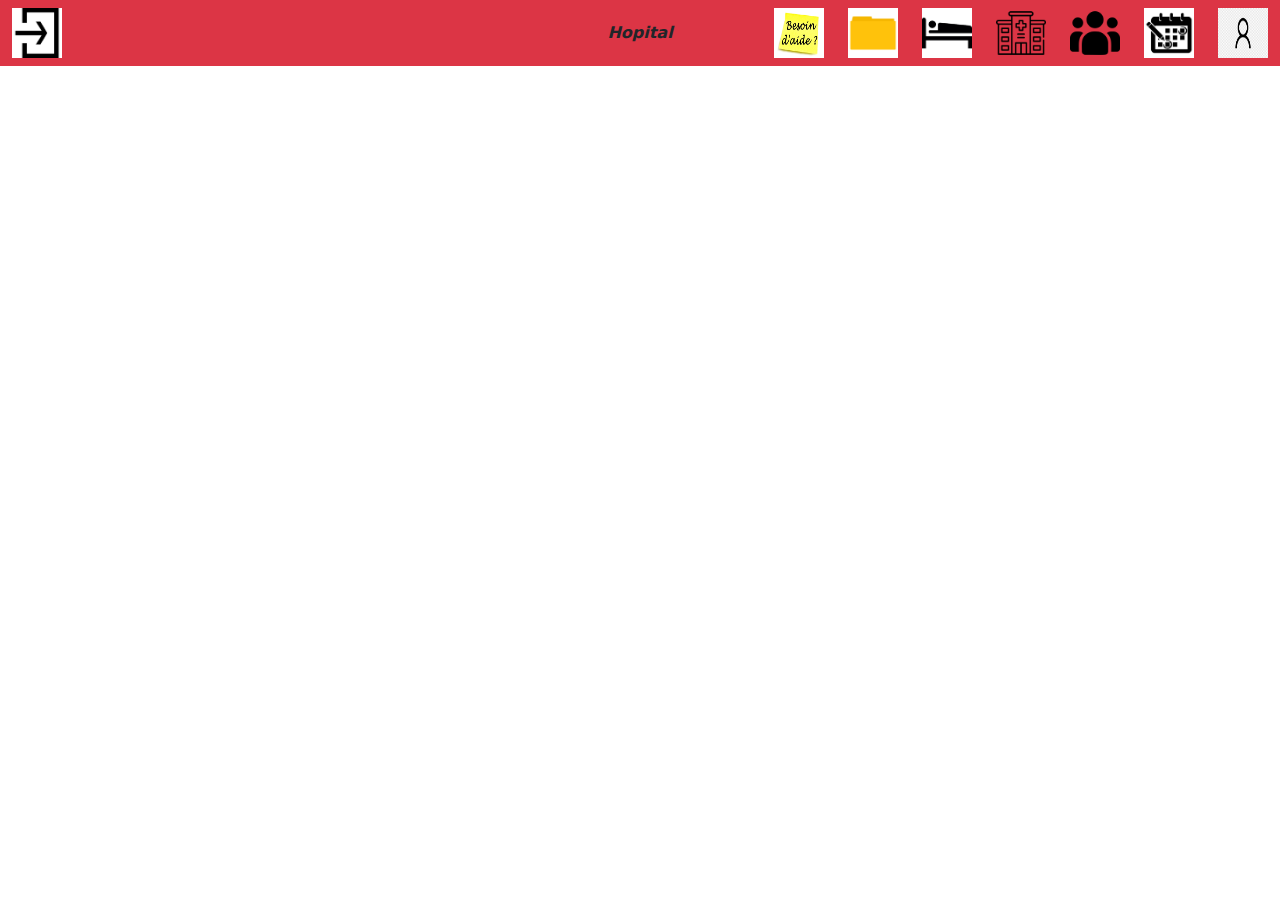
<file: 03-Site/hopital.html>
<!DOCTYPE html>
<html lang="en">
<head>
    <meta charset="UTF-8">
    <meta http-equiv="X-UA-Compatible" content="IE=edge">
    <meta name="viewport" content="width=device-width, initial-scale=1.0">
    <title>hopital accueil </title>
    <link rel="stylesheet" href="https://cdn.jsdelivr.net/npm/bootstrap@5.2.1/dist/css/bootstrap.min.css">
    <link href="https://cdn.jsdelivr.net/npm/bootstrap@5.2.1/dist/css/bootstrap.min.css" rel="stylesheet" integrity="sha384-iYQeCzEYFbKjA/T2uDLTpkwGzCiq6soy8tYaI1GyVh/UjpbCx/TYkiZhlZB6+fzT" crossorigin="anonymous">
    <link href="bootstrap.min.css" rel="stylesheet">
</head>
<body>
    
    <nav class="navbar navbar-expand-lg bg-danger">
        <div class="container">
              <img src="images/connexion.png" alt="Logo" width="50" height="50">
          

          </div>
        <Div Align=Center> <B><I>Hopital</I></B></Div>
        </div>
        <div class="container">   
            <br>
            <br>
            <div class="ensemble_logo">
                <div class="row justify-content-center">
    
                    <div class="col-sm">
    
                        <a href="aide.php"><img src="images/aide1.jpg" alt="Logo" width="50" height="50"/></a>
    
                    </div>

                    <div class="col-sm">
    
                        <a href="dossier-medical.php"><img src="images/dossier.png" alt="Logo" width="50" height="50" /></a>
    
                    </div>
                    <div class="col-sm">
    
                        <a href="Chambre.php"><img src="images/chambre.png" alt="Logo" width="50" height="50" /></a>
    
                    </div>
                    <div class="col-sm">
    
                        <img src="images/service.png" alt="Logo" width="50" height="50"/>
    
                    </div>
                
                    <div class="col-sm">
                        <a href="client.php"><img src="images/client.png" alt="Logo" width="50" height="50" /></a>
                    </div>
                    </br>
                    <div class="col-sm">
                        <a href="js/fullcalendar.html"><img src="images/rdv.jpg" alt="Logo" width="50" height="50" /></a>
                    </div>
                    <div class="col-sm">
    
                        <a href="Login/login.php"><img src="Login/Login.png" alt="Logo" width="50" height="50"/></a>
    
                    </div>
    </nav>
    <script src="https://cdn.jsdelivr.net/npm/@popperjs/core@2.11.6/dist/umd/popper.min.js" integrity="sha384-oBqDVmMz9ATKxIep9tiCxS/Z9fNfEXiDAYTujMAeBAsjFuCZSmKbSSUnQlmh/jp3" crossorigin="anonymous"></script>
    <script src="https://cdn.jsdelivr.net/npm/bootstrap@5.2.1/dist/js/bootstrap.min.js" integrity="sha384-7VPbUDkoPSGFnVtYi0QogXtr74QeVeeIs99Qfg5YCF+TidwNdjvaKZX19NZ/e6oz" crossorigin="anonymous"></script>

    


    <script src="https://cdn.jsdelivr.net/npm/bootstrap@5.2.1/dist/js/bootstrap.bundle.min.js" integrity="sha384-u1OknCvxWvY5kfmNBILK2hRnQC3Pr17a+RTT6rIHI7NnikvbZlHgTPOOmMi466C8" crossorigin="anonymous"></script>
</body>
</html>
</file>
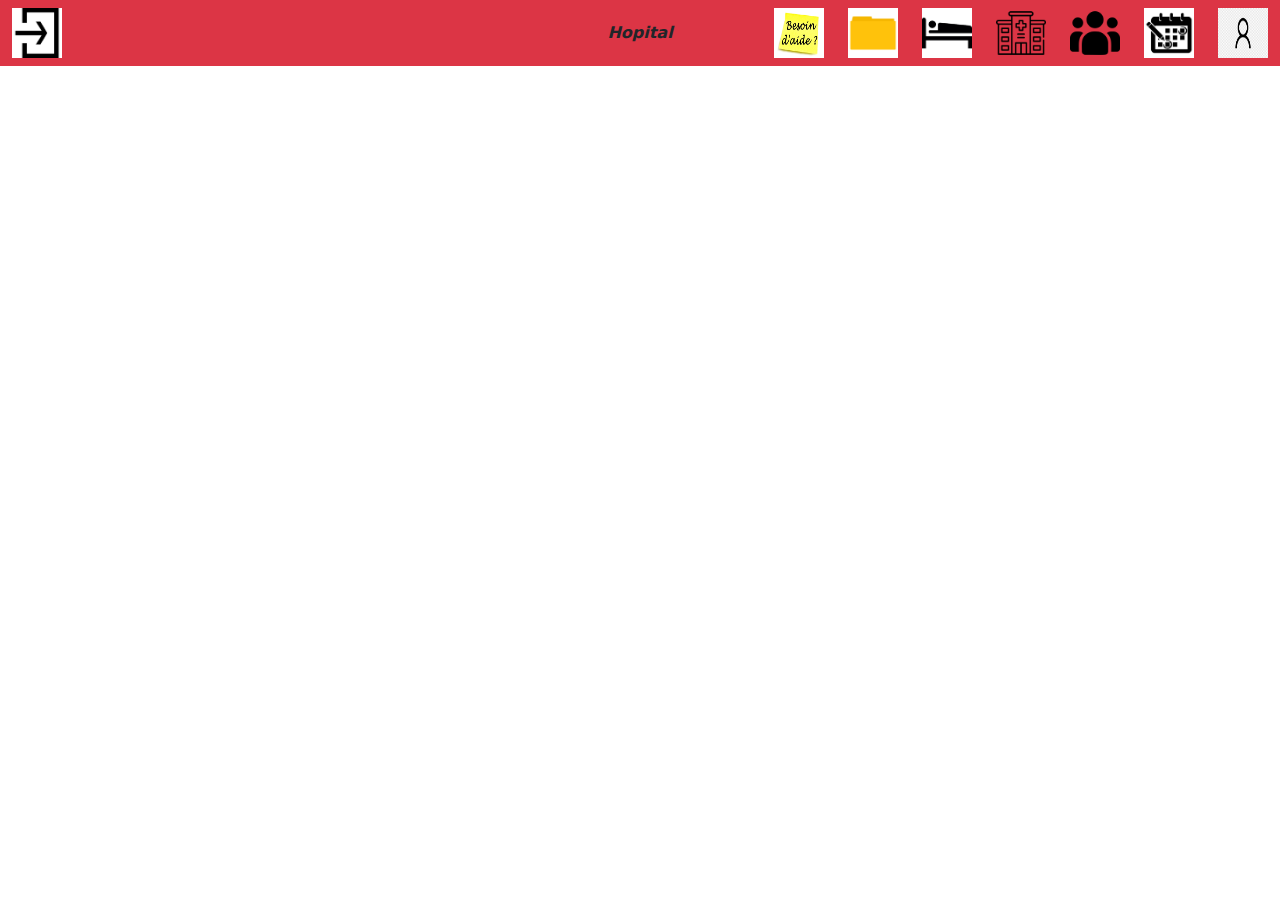
<file: 04-Site/hopital.html>
<!DOCTYPE html>
<html lang="en">
<head>
    <meta charset="UTF-8">
    <meta http-equiv="X-UA-Compatible" content="IE=edge">
    <meta name="viewport" content="width=device-width, initial-scale=1.0">
    <title>hopital accueil </title>
    <link rel="stylesheet" href="https://cdn.jsdelivr.net/npm/bootstrap@5.2.1/dist/css/bootstrap.min.css">
    <link href="https://cdn.jsdelivr.net/npm/bootstrap@5.2.1/dist/css/bootstrap.min.css" rel="stylesheet" integrity="sha384-iYQeCzEYFbKjA/T2uDLTpkwGzCiq6soy8tYaI1GyVh/UjpbCx/TYkiZhlZB6+fzT" crossorigin="anonymous">
    <link href="bootstrap.min.css" rel="stylesheet">
</head>
<body>
    
    <nav class="navbar navbar-expand-lg bg-danger">
        <div class="container">
              <img src="images/connexion.png" alt="Logo" width="50" height="50">
          

          </div>
        <Div Align=Center> <B><I>Hopital</I></B></Div>
        </div>
        <div class="container">   
            <br>
            <br>
            <div class="ensemble_logo">
                <div class="row justify-content-center">
    
                    <div class="col-sm">
    
                        <a href="aide.php"><img src="images/aide1.jpg" alt="Logo" width="50" height="50"/></a>
    
                    </div>

                    <div class="col-sm">
    
                        <a href="dossier-medical.php"><img src="images/dossier.png" alt="Logo" width="50" height="50" /></a>
    
                    </div>
                    <div class="col-sm">
    
                        <img src="images/chambre.png" alt="Logo" width="50" height="50">
    
                    </div>
                    <div class="col-sm">
    
                        <img src="images/service.png" alt="Logo" width="50" height="50"/>
    
                    </div>
                
                    <div class="col-sm">
                        <a href="client.php"><img src="images/client.png" alt="Logo" width="50" height="50" /></a>
                    </div>
                    </br>
                    <div class="col-sm">
                        <a href="js/fullcalendar.html"><img src="images/rdv.jpg" alt="Logo" width="50" height="50" /></a>
                    </div>
                    <div class="col-sm">
    
                        <a href="Login/login.php"><img src="Login/Login.png" alt="Logo" width="50" height="50"/></a>
    
                    </div>
    </nav>
    <script src="https://cdn.jsdelivr.net/npm/@popperjs/core@2.11.6/dist/umd/popper.min.js" integrity="sha384-oBqDVmMz9ATKxIep9tiCxS/Z9fNfEXiDAYTujMAeBAsjFuCZSmKbSSUnQlmh/jp3" crossorigin="anonymous"></script>
    <script src="https://cdn.jsdelivr.net/npm/bootstrap@5.2.1/dist/js/bootstrap.min.js" integrity="sha384-7VPbUDkoPSGFnVtYi0QogXtr74QeVeeIs99Qfg5YCF+TidwNdjvaKZX19NZ/e6oz" crossorigin="anonymous"></script>

    


    <script src="https://cdn.jsdelivr.net/npm/bootstrap@5.2.1/dist/js/bootstrap.bundle.min.js" integrity="sha384-u1OknCvxWvY5kfmNBILK2hRnQC3Pr17a+RTT6rIHI7NnikvbZlHgTPOOmMi466C8" crossorigin="anonymous"></script>
</body>
</html>
</file>
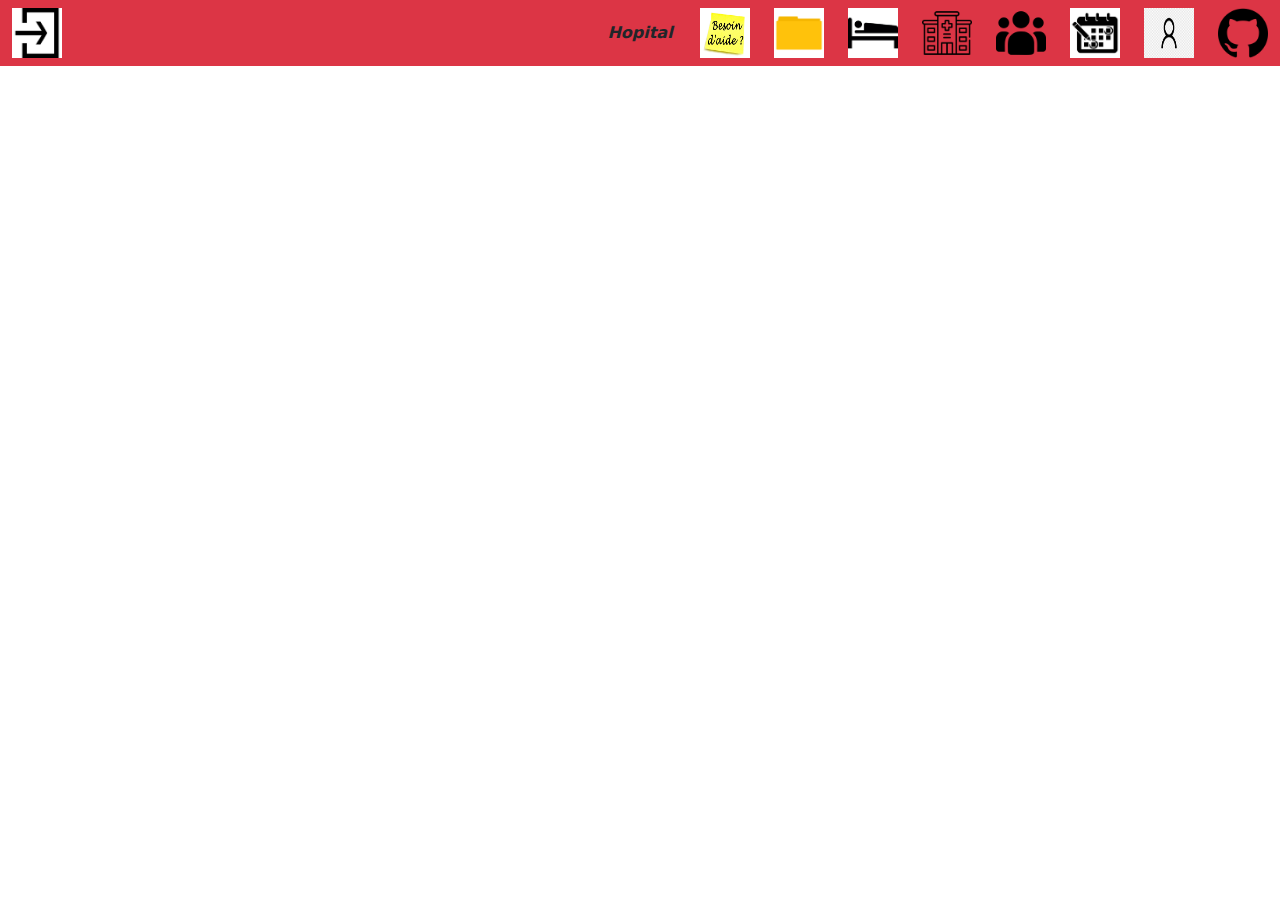
<file: 02-Client_leger/03-Site/hopital.html>
<!DOCTYPE html>
<html lang="en">
<head>
    <meta charset="UTF-8">
    <meta http-equiv="X-UA-Compatible" content="IE=edge">
    <meta name="viewport" content="width=device-width, initial-scale=1.0">
    <title>hopital accueil </title>
    <link rel="stylesheet" href="https://cdn.jsdelivr.net/npm/bootstrap@5.2.1/dist/css/bootstrap.min.css">
    <link href="https://cdn.jsdelivr.net/npm/bootstrap@5.2.1/dist/css/bootstrap.min.css" rel="stylesheet" integrity="sha384-iYQeCzEYFbKjA/T2uDLTpkwGzCiq6soy8tYaI1GyVh/UjpbCx/TYkiZhlZB6+fzT" crossorigin="anonymous">
    <link href="bootstrap.min.css" rel="stylesheet">
</head>
<body>
    
    <nav class="navbar navbar-expand-lg bg-danger">
        <div class="container">
              <img src="images/connexion.png" alt="Logo" width="50" height="50">
          

          </div>
        <Div Align=Center> <B><I>Hopital</I></B></Div>
        </div>
        <div class="container">   
            <br>
            <br>
            <div class="ensemble_logo">
                <div class="row justify-content-center">
    
                    <div class="col-sm">
    
                        <a href="aide.php"><img src="images/aide1.jpg" alt="Logo" width="50" height="50"/></a>
    
                    </div>

                    <div class="col-sm">
    
                        <a href="dossier-medical.php"><img src="images/dossier.png" alt="Logo" width="50" height="50" /></a>
    
                    </div>
                    <div class="col-sm">
    
                        <a href="Chambre.php"><img src="images/chambre.png" alt="Logo" width="50" height="50" /></a>
    
                    </div>
                    <div class="col-sm">
    
                        <img src="images/service.png" alt="Logo" width="50" height="50"/>
    
                    </div>
                
                    <div class="col-sm">
                        <a href="client.php"><img src="images/client.png" alt="Logo" width="50" height="50" /></a>
                    </div>
                    </br>
                    <div class="col-sm">
                        <a href="js/fullcalendar.html"><img src="images/rdv.jpg" alt="Logo" width="50" height="50" /></a>
                    </div>
                    <div class="col-sm">
    
                        <a href="Login/login.php"><img src="Login/Login.png" alt="Logo" width="50" height="50"/></a>
    
                    </div>
                    <div class="col-sm">
    
                        <a href="github.php"><img src="images/25231.png" alt="Logo" width="50" height="50"/></a>
    
                    </div>
    </nav>
    <script src="https://cdn.jsdelivr.net/npm/@popperjs/core@2.11.6/dist/umd/popper.min.js" integrity="sha384-oBqDVmMz9ATKxIep9tiCxS/Z9fNfEXiDAYTujMAeBAsjFuCZSmKbSSUnQlmh/jp3" crossorigin="anonymous"></script>
    <script src="https://cdn.jsdelivr.net/npm/bootstrap@5.2.1/dist/js/bootstrap.min.js" integrity="sha384-7VPbUDkoPSGFnVtYi0QogXtr74QeVeeIs99Qfg5YCF+TidwNdjvaKZX19NZ/e6oz" crossorigin="anonymous"></script>

    


    <script src="https://cdn.jsdelivr.net/npm/bootstrap@5.2.1/dist/js/bootstrap.bundle.min.js" integrity="sha384-u1OknCvxWvY5kfmNBILK2hRnQC3Pr17a+RTT6rIHI7NnikvbZlHgTPOOmMi466C8" crossorigin="anonymous"></script>
</body>
</html>
</file>
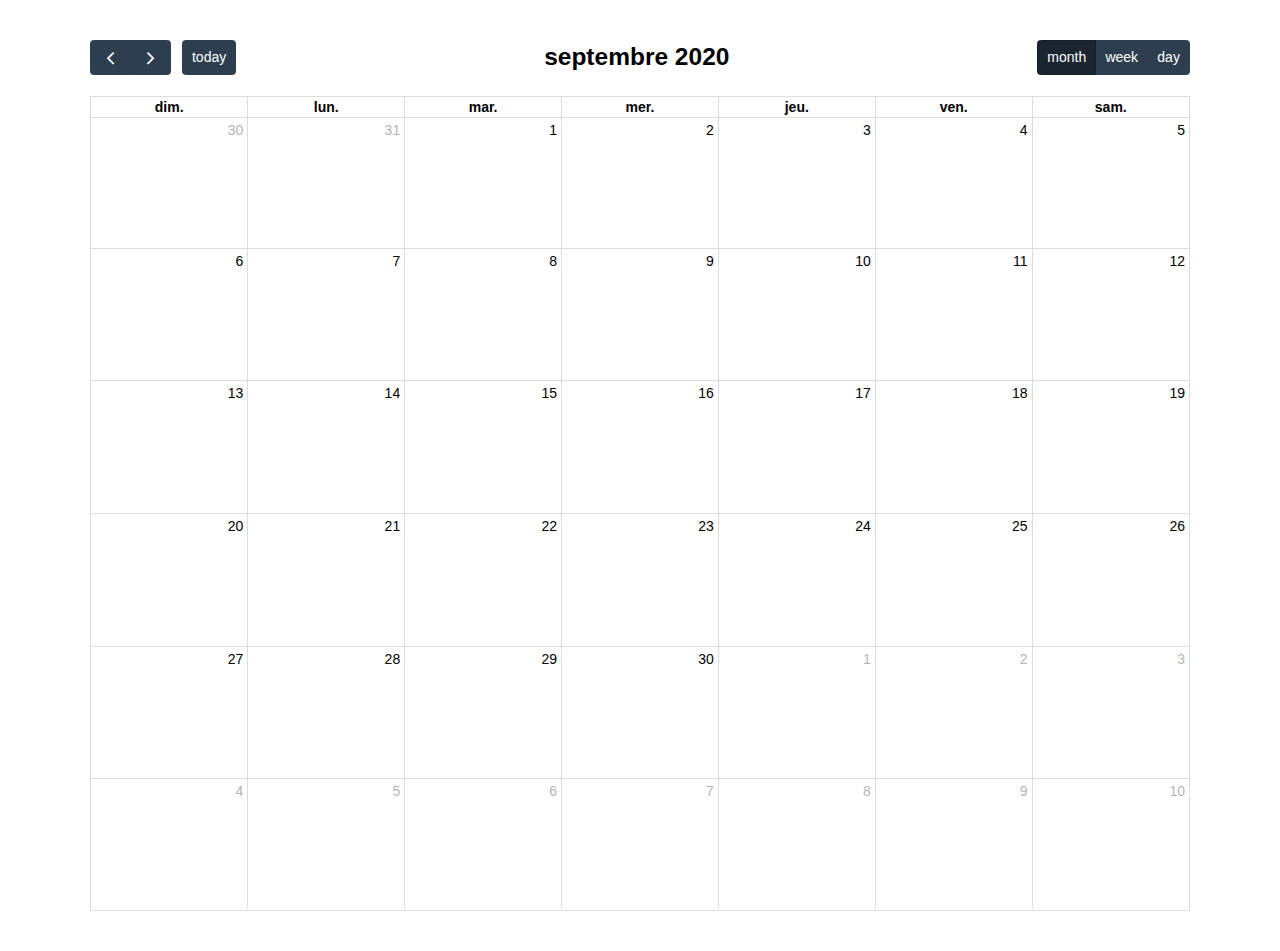
<file: 03-Site/js/fullcalendar.html>
<!DOCTYPE html>
<html>
<head>
<meta charset='utf-8' />
<link href='main.css' rel='stylesheet' />
<script src='main.js'></script>
<script>

  document.addEventListener('DOMContentLoaded', function() {
    var calendarEl = document.getElementById('calendar');

    var calendar = new FullCalendar.Calendar(calendarEl, {
      headerToolbar: {
        left: 'prev,next today',
        center: 'title',
        right: 'dayGridMonth,timeGridWeek,timeGridDay'
      },
      initialDate: '2020-09-12',
      navLinks: true, // can click day/week names to navigate views
      selectable: true,
      selectMirror: true,
      select: function(arg) {
        var title = prompt('Rendez Vous:');
        if (title) {
          calendar.addEvent({
            title: title,
            start: arg.start,
            end: arg.end,
            allDay: arg.allDay
          })
        }
        calendar.unselect()
      },
      eventClick: function(arg) {
        if (confirm('Etes vous sur de vouloir supprimer ce rendez vous ?')) {
          arg.event.remove()
        }
      },
      editable: true,
      dayMaxEvents: true, // allow "more" link when too many events
      events: [
      ]
    });

    calendar.render();
    calendar.setOption('locale', 'fr');
  });

</script>
<style>

  body {
    margin: 40px 10px;
    padding: 0;
    font-family: Arial, Helvetica Neue, Helvetica, sans-serif;
    font-size: 14px;
  }

  #calendar {
    max-width: 1100px;
    margin: 0 auto;
  }

</style>
</head>
<body>

  <div id='calendar'></div>

</body>
</html>
</file>
<file: 03-Site/js/main.css>
/* classes attached to <body> */
/* TODO: make fc-event selector work when calender in shadow DOM */
.fc-not-allowed,
.fc-not-allowed .fc-event { /* override events' custom cursors */
  cursor: not-allowed;
}

/* TODO: not attached to body. attached to specific els. move */
.fc-unselectable {
  -webkit-user-select: none;
     -moz-user-select: none;
      -ms-user-select: none;
          user-select: none;
  -webkit-touch-callout: none;
  -webkit-tap-highlight-color: rgba(0, 0, 0, 0);
}
.fc {
  /* layout of immediate children */
  display: flex;
  flex-direction: column;

  font-size: 1em
}
.fc,
  .fc *,
  .fc *:before,
  .fc *:after {
    box-sizing: border-box;
  }
.fc table {
    border-collapse: collapse;
    border-spacing: 0;
    font-size: 1em; /* normalize cross-browser */
  }
.fc th {
    text-align: center;
  }
.fc th,
  .fc td {
    vertical-align: top;
    padding: 0;
  }
.fc a[data-navlink] {
    cursor: pointer;
  }
.fc a[data-navlink]:hover {
    text-decoration: underline;
  }
.fc-direction-ltr {
  direction: ltr;
  text-align: left;
}
.fc-direction-rtl {
  direction: rtl;
  text-align: right;
}
.fc-theme-standard td,
  .fc-theme-standard th {
    border: 1px solid #ddd;
    border: 1px solid var(--fc-border-color, #ddd);
  }
/* for FF, which doesn't expand a 100% div within a table cell. use absolute positioning */
/* inner-wrappers are responsible for being absolute */
/* TODO: best place for this? */
.fc-liquid-hack td,
  .fc-liquid-hack th {
    position: relative;
  }

@font-face {
  font-family: 'fcicons';
  src: url("[data-uri]") format('truetype');
  font-weight: normal;
  font-style: normal;
}

.fc-icon {
  /* added for fc */
  display: inline-block;
  width: 1em;
  height: 1em;
  text-align: center;
  -webkit-user-select: none;
     -moz-user-select: none;
      -ms-user-select: none;
          user-select: none;

  /* use !important to prevent issues with browser extensions that change fonts */
  font-family: 'fcicons' !important;
  speak: none;
  font-style: normal;
  font-weight: normal;
  font-variant: normal;
  text-transform: none;
  line-height: 1;

  /* Better Font Rendering =========== */
  -webkit-font-smoothing: antialiased;
  -moz-osx-font-smoothing: grayscale;
}

.fc-icon-chevron-left:before {
  content: "\e900";
}

.fc-icon-chevron-right:before {
  content: "\e901";
}

.fc-icon-chevrons-left:before {
  content: "\e902";
}

.fc-icon-chevrons-right:before {
  content: "\e903";
}

.fc-icon-minus-square:before {
  content: "\e904";
}

.fc-icon-plus-square:before {
  content: "\e905";
}

.fc-icon-x:before {
  content: "\e906";
}
/*
Lots taken from Flatly (MIT): https://bootswatch.com/4/flatly/bootstrap.css

These styles only apply when the standard-theme is activated.
When it's NOT activated, the fc-button classes won't even be in the DOM.
*/
.fc {

  /* reset */

}
.fc .fc-button {
    border-radius: 0;
    overflow: visible;
    text-transform: none;
    margin: 0;
    font-family: inherit;
    font-size: inherit;
    line-height: inherit;
  }
.fc .fc-button:focus {
    outline: 1px dotted;
    outline: 5px auto -webkit-focus-ring-color;
  }
.fc .fc-button {
    -webkit-appearance: button;
  }
.fc .fc-button:not(:disabled) {
    cursor: pointer;
  }
.fc .fc-button::-moz-focus-inner {
    padding: 0;
    border-style: none;
  }
.fc {

  /* theme */

}
.fc .fc-button {
    display: inline-block;
    font-weight: 400;
    text-align: center;
    vertical-align: middle;
    -webkit-user-select: none;
       -moz-user-select: none;
        -ms-user-select: none;
            user-select: none;
    background-color: transparent;
    border: 1px solid transparent;
    padding: 0.4em 0.65em;
    font-size: 1em;
    line-height: 1.5;
    border-radius: 0.25em;
  }
.fc .fc-button:hover {
    text-decoration: none;
  }
.fc .fc-button:focus {
    outline: 0;
    box-shadow: 0 0 0 0.2rem rgba(44, 62, 80, 0.25);
  }
.fc .fc-button:disabled {
    opacity: 0.65;
  }
.fc {

  /* "primary" coloring */

}
.fc .fc-button-primary {
    color: #fff;
    color: var(--fc-button-text-color, #fff);
    background-color: #2C3E50;
    background-color: var(--fc-button-bg-color, #2C3E50);
    border-color: #2C3E50;
    border-color: var(--fc-button-border-color, #2C3E50);
  }
.fc .fc-button-primary:hover {
    color: #fff;
    color: var(--fc-button-text-color, #fff);
    background-color: #1e2b37;
    background-color: var(--fc-button-hover-bg-color, #1e2b37);
    border-color: #1a252f;
    border-color: var(--fc-button-hover-border-color, #1a252f);
  }
.fc .fc-button-primary:disabled { /* not DRY */
    color: #fff;
    color: var(--fc-button-text-color, #fff);
    background-color: #2C3E50;
    background-color: var(--fc-button-bg-color, #2C3E50);
    border-color: #2C3E50;
    border-color: var(--fc-button-border-color, #2C3E50); /* overrides :hover */
  }
.fc .fc-button-primary:focus {
    box-shadow: 0 0 0 0.2rem rgba(76, 91, 106, 0.5);
  }
.fc .fc-button-primary:not(:disabled):active,
  .fc .fc-button-primary:not(:disabled).fc-button-active {
    color: #fff;
    color: var(--fc-button-text-color, #fff);
    background-color: #1a252f;
    background-color: var(--fc-button-active-bg-color, #1a252f);
    border-color: #151e27;
    border-color: var(--fc-button-active-border-color, #151e27);
  }
.fc .fc-button-primary:not(:disabled):active:focus,
  .fc .fc-button-primary:not(:disabled).fc-button-active:focus {
    box-shadow: 0 0 0 0.2rem rgba(76, 91, 106, 0.5);
  }
.fc {

  /* icons within buttons */

}
.fc .fc-button .fc-icon {
    vertical-align: middle;
    font-size: 1.5em; /* bump up the size (but don't make it bigger than line-height of button, which is 1.5em also) */
  }
.fc .fc-button-group {
    position: relative;
    display: inline-flex;
    vertical-align: middle;
  }
.fc .fc-button-group > .fc-button {
    position: relative;
    flex: 1 1 auto;
  }
.fc .fc-button-group > .fc-button:hover {
    z-index: 1;
  }
.fc .fc-button-group > .fc-button:focus,
  .fc .fc-button-group > .fc-button:active,
  .fc .fc-button-group > .fc-button.fc-button-active {
    z-index: 1;
  }
.fc-direction-ltr .fc-button-group > .fc-button:not(:first-child) {
    margin-left: -1px;
    border-top-left-radius: 0;
    border-bottom-left-radius: 0;
  }
.fc-direction-ltr .fc-button-group > .fc-button:not(:last-child) {
    border-top-right-radius: 0;
    border-bottom-right-radius: 0;
  }
.fc-direction-rtl .fc-button-group > .fc-button:not(:first-child) {
    margin-right: -1px;
    border-top-right-radius: 0;
    border-bottom-right-radius: 0;
  }
.fc-direction-rtl .fc-button-group > .fc-button:not(:last-child) {
    border-top-left-radius: 0;
    border-bottom-left-radius: 0;
  }
.fc .fc-toolbar {
    display: flex;
    justify-content: space-between;
    align-items: center;
  }
.fc .fc-toolbar.fc-header-toolbar {
    margin-bottom: 1.5em;
  }
.fc .fc-toolbar.fc-footer-toolbar {
    margin-top: 1.5em;
  }
.fc .fc-toolbar-title {
    font-size: 1.75em;
    margin: 0;
  }
.fc-direction-ltr .fc-toolbar > * > :not(:first-child) {
    margin-left: .75em; /* space between */
  }
.fc-direction-rtl .fc-toolbar > * > :not(:first-child) {
    margin-right: .75em; /* space between */
  }
.fc-direction-rtl .fc-toolbar-ltr { /* when the toolbar-chunk positioning system is explicitly left-to-right */
    flex-direction: row-reverse;
  }
.fc .fc-scroller {
    -webkit-overflow-scrolling: touch;
    position: relative; /* for abs-positioned elements within */
  }
.fc .fc-scroller-liquid {
    height: 100%;
  }
.fc .fc-scroller-liquid-absolute {
    position: absolute;
    top: 0;
    right: 0;
    left: 0;
    bottom: 0;
  }
.fc .fc-scroller-harness {
    position: relative;
    overflow: hidden;
    direction: ltr;
      /* hack for chrome computing the scroller's right/left wrong for rtl. undone below... */
      /* TODO: demonstrate in codepen */
  }
.fc .fc-scroller-harness-liquid {
    height: 100%;
  }
.fc-direction-rtl .fc-scroller-harness > .fc-scroller { /* undo above hack */
    direction: rtl;
  }
.fc-theme-standard .fc-scrollgrid {
    border: 1px solid #ddd;
    border: 1px solid var(--fc-border-color, #ddd); /* bootstrap does this. match */
  }
.fc .fc-scrollgrid,
    .fc .fc-scrollgrid table { /* all tables (self included) */
      width: 100%; /* because tables don't normally do this */
      table-layout: fixed;
    }
.fc .fc-scrollgrid table { /* inner tables */
      border-top-style: hidden;
      border-left-style: hidden;
      border-right-style: hidden;
    }
.fc .fc-scrollgrid {

    border-collapse: separate;
    border-right-width: 0;
    border-bottom-width: 0;

  }
.fc .fc-scrollgrid-liquid {
    height: 100%;
  }
.fc .fc-scrollgrid-section { /* a <tr> */
    height: 1px /* better than 0, for firefox */

  }
.fc .fc-scrollgrid-section > td {
      height: 1px; /* needs a height so inner div within grow. better than 0, for firefox */
    }
.fc .fc-scrollgrid-section table {
      height: 1px;
        /* for most browsers, if a height isn't set on the table, can't do liquid-height within cells */
        /* serves as a min-height. harmless */
    }
.fc .fc-scrollgrid-section-liquid > td {
      height: 100%; /* better than `auto`, for firefox */
    }
.fc .fc-scrollgrid-section > * {
    border-top-width: 0;
    border-left-width: 0;
  }
.fc .fc-scrollgrid-section-header > *,
  .fc .fc-scrollgrid-section-footer > * {
    border-bottom-width: 0;
  }
.fc .fc-scrollgrid-section-body table,
  .fc .fc-scrollgrid-section-footer table {
    border-bottom-style: hidden; /* head keeps its bottom border tho */
  }
.fc {

  /* stickiness */

}
.fc .fc-scrollgrid-section-sticky > * {
    background: #fff;
    background: var(--fc-page-bg-color, #fff);
    position: sticky;
    z-index: 3; /* TODO: var */
    /* TODO: box-shadow when sticking */
  }
.fc .fc-scrollgrid-section-header.fc-scrollgrid-section-sticky > * {
    top: 0; /* because border-sharing causes a gap at the top */
      /* TODO: give safari -1. has bug */
  }
.fc .fc-scrollgrid-section-footer.fc-scrollgrid-section-sticky > * {
    bottom: 0; /* known bug: bottom-stickiness doesn't work in safari */
  }
.fc .fc-scrollgrid-sticky-shim { /* for horizontal scrollbar */
    height: 1px; /* needs height to create scrollbars */
    margin-bottom: -1px;
  }
.fc-sticky { /* no .fc wrap because used as child of body */
  position: sticky;
}
.fc .fc-view-harness {
    flex-grow: 1; /* because this harness is WITHIN the .fc's flexbox */
    position: relative;
  }
.fc {

  /* when the harness controls the height, make the view liquid */

}
.fc .fc-view-harness-active > .fc-view {
    position: absolute;
    top: 0;
    right: 0;
    bottom: 0;
    left: 0;
  }
.fc .fc-col-header-cell-cushion {
    display: inline-block; /* x-browser for when sticky (when multi-tier header) */
    padding: 2px 4px;
  }
.fc .fc-bg-event,
  .fc .fc-non-business,
  .fc .fc-highlight {
    /* will always have a harness with position:relative/absolute, so absolutely expand */
    position: absolute;
    top: 0;
    left: 0;
    right: 0;
    bottom: 0;
  }
.fc .fc-non-business {
    background: rgba(215, 215, 215, 0.3);
    background: var(--fc-non-business-color, rgba(215, 215, 215, 0.3));
  }
.fc .fc-bg-event {
    background: rgb(143, 223, 130);
    background: var(--fc-bg-event-color, rgb(143, 223, 130));
    opacity: 0.3;
    opacity: var(--fc-bg-event-opacity, 0.3)
  }
.fc .fc-bg-event .fc-event-title {
      margin: .5em;
      font-size: .85em;
      font-size: var(--fc-small-font-size, .85em);
      font-style: italic;
    }
.fc .fc-highlight {
    background: rgba(188, 232, 241, 0.3);
    background: var(--fc-highlight-color, rgba(188, 232, 241, 0.3));
  }
.fc .fc-cell-shaded,
  .fc .fc-day-disabled {
    background: rgba(208, 208, 208, 0.3);
    background: var(--fc-neutral-bg-color, rgba(208, 208, 208, 0.3));
  }
/* link resets */
/* ---------------------------------------------------------------------------------------------------- */
a.fc-event,
a.fc-event:hover {
  text-decoration: none;
}
/* cursor */
.fc-event[href],
.fc-event.fc-event-draggable {
  cursor: pointer;
}
/* event text content */
/* ---------------------------------------------------------------------------------------------------- */
.fc-event .fc-event-main {
    position: relative;
    z-index: 2;
  }
/* dragging */
/* ---------------------------------------------------------------------------------------------------- */
.fc-event-dragging:not(.fc-event-selected) { /* MOUSE */
    opacity: 0.75;
  }
.fc-event-dragging.fc-event-selected { /* TOUCH */
    box-shadow: 0 2px 7px rgba(0, 0, 0, 0.3);
  }
/* resizing */
/* ---------------------------------------------------------------------------------------------------- */
/* (subclasses should hone positioning for touch and non-touch) */
.fc-event .fc-event-resizer {
    display: none;
    position: absolute;
    z-index: 4;
  }
.fc-event:hover, /* MOUSE */
.fc-event-selected { /* TOUCH */

}
.fc-event:hover .fc-event-resizer, .fc-event-selected .fc-event-resizer {
    display: block;
  }
.fc-event-selected .fc-event-resizer {
    border-radius: 4px;
    border-radius: calc(var(--fc-event-resizer-dot-total-width, 8px) / 2);
    border-width: 1px;
    border-width: var(--fc-event-resizer-dot-border-width, 1px);
    width: 8px;
    width: var(--fc-event-resizer-dot-total-width, 8px);
    height: 8px;
    height: var(--fc-event-resizer-dot-total-width, 8px);
    border-style: solid;
    border-color: inherit;
    background: #fff;
    background: var(--fc-page-bg-color, #fff)

    /* expand hit area */

  }
.fc-event-selected .fc-event-resizer:before {
      content: '';
      position: absolute;
      top: -20px;
      left: -20px;
      right: -20px;
      bottom: -20px;
    }
/* selecting (always TOUCH) */
/* OR, focused by tab-index */
/* (TODO: maybe not the best focus-styling for .fc-daygrid-dot-event) */
/* ---------------------------------------------------------------------------------------------------- */
.fc-event-selected,
.fc-event:focus {
  box-shadow: 0 2px 5px rgba(0, 0, 0, 0.2)

  /* expand hit area (subclasses should expand) */

}
.fc-event-selected:before, .fc-event:focus:before {
    content: "";
    position: absolute;
    z-index: 3;
    top: 0;
    left: 0;
    right: 0;
    bottom: 0;
  }
.fc-event-selected,
.fc-event:focus {

  /* dimmer effect */

}
.fc-event-selected:after, .fc-event:focus:after {
    content: "";
    background: rgba(0, 0, 0, 0.25);
    background: var(--fc-event-selected-overlay-color, rgba(0, 0, 0, 0.25));
    position: absolute;
    z-index: 1;

    /* assume there's a border on all sides. overcome it. */
    /* sometimes there's NOT a border, in which case the dimmer will go over */
    /* an adjacent border, which looks fine. */
    top: -1px;
    left: -1px;
    right: -1px;
    bottom: -1px;
  }
/*
A HORIZONTAL event
*/
.fc-h-event { /* allowed to be top-level */
  display: block;
  border: 1px solid #3788d8;
  border: 1px solid var(--fc-event-border-color, #3788d8);
  background-color: #3788d8;
  background-color: var(--fc-event-bg-color, #3788d8)

}
.fc-h-event .fc-event-main {
    color: #fff;
    color: var(--fc-event-text-color, #fff);
  }
.fc-h-event .fc-event-main-frame {
    display: flex; /* for make fc-event-title-container expand */
  }
.fc-h-event .fc-event-time {
    max-width: 100%; /* clip overflow on this element */
    overflow: hidden;
  }
.fc-h-event .fc-event-title-container { /* serves as a container for the sticky cushion */
    flex-grow: 1;
    flex-shrink: 1;
    min-width: 0; /* important for allowing to shrink all the way */
  }
.fc-h-event .fc-event-title {
    display: inline-block; /* need this to be sticky cross-browser */
    vertical-align: top; /* for not messing up line-height */
    left: 0;  /* for sticky */
    right: 0; /* for sticky */
    max-width: 100%; /* clip overflow on this element */
    overflow: hidden;
  }
.fc-h-event.fc-event-selected:before {
    /* expand hit area */
    top: -10px;
    bottom: -10px;
  }
/* adjust border and border-radius (if there is any) for non-start/end */
.fc-direction-ltr .fc-daygrid-block-event:not(.fc-event-start),
.fc-direction-rtl .fc-daygrid-block-event:not(.fc-event-end) {
  border-top-left-radius: 0;
  border-bottom-left-radius: 0;
  border-left-width: 0;
}
.fc-direction-ltr .fc-daygrid-block-event:not(.fc-event-end),
.fc-direction-rtl .fc-daygrid-block-event:not(.fc-event-start) {
  border-top-right-radius: 0;
  border-bottom-right-radius: 0;
  border-right-width: 0;
}
/* resizers */
.fc-h-event:not(.fc-event-selected) .fc-event-resizer {
  top: 0;
  bottom: 0;
  width: 8px;
  width: var(--fc-event-resizer-thickness, 8px);
}
.fc-direction-ltr .fc-h-event:not(.fc-event-selected) .fc-event-resizer-start,
.fc-direction-rtl .fc-h-event:not(.fc-event-selected) .fc-event-resizer-end {
  cursor: w-resize;
  left: -4px;
  left: calc(-0.5 * var(--fc-event-resizer-thickness, 8px));
}
.fc-direction-ltr .fc-h-event:not(.fc-event-selected) .fc-event-resizer-end,
.fc-direction-rtl .fc-h-event:not(.fc-event-selected) .fc-event-resizer-start {
  cursor: e-resize;
  right: -4px;
  right: calc(-0.5 * var(--fc-event-resizer-thickness, 8px));
}
/* resizers for TOUCH */
.fc-h-event.fc-event-selected .fc-event-resizer {
  top: 50%;
  margin-top: -4px;
  margin-top: calc(-0.5 * var(--fc-event-resizer-dot-total-width, 8px));
}
.fc-direction-ltr .fc-h-event.fc-event-selected .fc-event-resizer-start,
.fc-direction-rtl .fc-h-event.fc-event-selected .fc-event-resizer-end {
  left: -4px;
  left: calc(-0.5 * var(--fc-event-resizer-dot-total-width, 8px));
}
.fc-direction-ltr .fc-h-event.fc-event-selected .fc-event-resizer-end,
.fc-direction-rtl .fc-h-event.fc-event-selected .fc-event-resizer-start {
  right: -4px;
  right: calc(-0.5 * var(--fc-event-resizer-dot-total-width, 8px));
}
.fc .fc-popover {
    position: absolute;
    z-index: 9999;
    box-shadow: 0 2px 6px rgba(0,0,0,.15);
  }
.fc .fc-popover-header {
    display: flex;
    flex-direction: row;
    justify-content: space-between;
    align-items: center;
    padding: 3px 4px;
  }
.fc .fc-popover-title {
    margin: 0 2px;
  }
.fc .fc-popover-close {
    cursor: pointer;
    opacity: 0.65;
    font-size: 1.1em;
  }
.fc-theme-standard .fc-popover {
    border: 1px solid #ddd;
    border: 1px solid var(--fc-border-color, #ddd);
    background: #fff;
    background: var(--fc-page-bg-color, #fff);
  }
.fc-theme-standard .fc-popover-header {
    background: rgba(208, 208, 208, 0.3);
    background: var(--fc-neutral-bg-color, rgba(208, 208, 208, 0.3));
  }


:root {
  --fc-daygrid-event-dot-width: 8px;
}
/* help things clear margins of inner content */
.fc-daygrid-day-frame,
.fc-daygrid-day-events,
.fc-daygrid-event-harness { /* for event top/bottom margins */
}
.fc-daygrid-day-frame:before, .fc-daygrid-day-events:before, .fc-daygrid-event-harness:before {
  content: "";
  clear: both;
  display: table; }
.fc-daygrid-day-frame:after, .fc-daygrid-day-events:after, .fc-daygrid-event-harness:after {
  content: "";
  clear: both;
  display: table; }
.fc .fc-daygrid-body { /* a <div> that wraps the table */
    position: relative;
    z-index: 1; /* container inner z-index's because <tr>s can't do it */
  }
.fc .fc-daygrid-day.fc-day-today {
      background-color: rgba(255, 220, 40, 0.15);
      background-color: var(--fc-today-bg-color, rgba(255, 220, 40, 0.15));
    }
.fc .fc-daygrid-day-frame {
    position: relative;
    min-height: 100%; /* seems to work better than `height` because sets height after rows/cells naturally do it */
  }
.fc {

  /* cell top */

}
.fc .fc-daygrid-day-top {
    display: flex;
    flex-direction: row-reverse;
  }
.fc .fc-day-other .fc-daygrid-day-top {
    opacity: 0.3;
  }
.fc {

  /* day number (within cell top) */

}
.fc .fc-daygrid-day-number {
    position: relative;
    z-index: 4;
    padding: 4px;
  }
.fc {

  /* event container */

}
.fc .fc-daygrid-day-events {
    margin-top: 1px; /* needs to be margin, not padding, so that available cell height can be computed */
  }
.fc {

  /* positioning for balanced vs natural */

}
.fc .fc-daygrid-body-balanced .fc-daygrid-day-events {
      position: absolute;
      left: 0;
      right: 0;
    }
.fc .fc-daygrid-body-unbalanced .fc-daygrid-day-events {
      position: relative; /* for containing abs positioned event harnesses */
      min-height: 2em; /* in addition to being a min-height during natural height, equalizes the heights a little bit */
    }
.fc .fc-daygrid-body-natural { /* can coexist with -unbalanced */
  }
.fc .fc-daygrid-body-natural .fc-daygrid-day-events {
      margin-bottom: 1em;
    }
.fc {

  /* event harness */

}
.fc .fc-daygrid-event-harness {
    position: relative;
  }
.fc .fc-daygrid-event-harness-abs {
    position: absolute;
    top: 0; /* fallback coords for when cannot yet be computed */
    left: 0; /* */
    right: 0; /* */
  }
.fc .fc-daygrid-bg-harness {
    position: absolute;
    top: 0;
    bottom: 0;
  }
.fc {

  /* bg content */

}
.fc .fc-daygrid-day-bg .fc-non-business { z-index: 1 }
.fc .fc-daygrid-day-bg .fc-bg-event { z-index: 2 }
.fc .fc-daygrid-day-bg .fc-highlight { z-index: 3 }
.fc {

  /* events */

}
.fc .fc-daygrid-event {
    z-index: 6;
    margin-top: 1px;
  }
.fc .fc-daygrid-event.fc-event-mirror {
    z-index: 7;
  }
.fc {

  /* cell bottom (within day-events) */

}
.fc .fc-daygrid-day-bottom {
    font-size: .85em;
    padding: 2px 3px 0
  }
.fc .fc-daygrid-day-bottom:before {
  content: "";
  clear: both;
  display: table; }
.fc .fc-daygrid-more-link {
    position: relative;
    z-index: 4;
    cursor: pointer;
  }
.fc {

  /* week number (within frame) */

}
.fc .fc-daygrid-week-number {
    position: absolute;
    z-index: 5;
    top: 0;
    padding: 2px;
    min-width: 1.5em;
    text-align: center;
    background-color: rgba(208, 208, 208, 0.3);
    background-color: var(--fc-neutral-bg-color, rgba(208, 208, 208, 0.3));
    color: #808080;
    color: var(--fc-neutral-text-color, #808080);
  }
.fc {

  /* popover */

}
.fc .fc-more-popover .fc-popover-body {
    min-width: 220px;
    padding: 10px;
  }
.fc-direction-ltr .fc-daygrid-event.fc-event-start,
.fc-direction-rtl .fc-daygrid-event.fc-event-end {
  margin-left: 2px;
}
.fc-direction-ltr .fc-daygrid-event.fc-event-end,
.fc-direction-rtl .fc-daygrid-event.fc-event-start {
  margin-right: 2px;
}
.fc-direction-ltr .fc-daygrid-week-number {
    left: 0;
    border-radius: 0 0 3px 0;
  }
.fc-direction-rtl .fc-daygrid-week-number {
    right: 0;
    border-radius: 0 0 0 3px;
  }
.fc-liquid-hack .fc-daygrid-day-frame {
    position: static; /* will cause inner absolute stuff to expand to <td> */
  }
.fc-daygrid-event { /* make root-level, because will be dragged-and-dropped outside of a component root */
  position: relative; /* for z-indexes assigned later */
  white-space: nowrap;
  border-radius: 3px; /* dot event needs this to when selected */
  font-size: .85em;
  font-size: var(--fc-small-font-size, .85em);
}
/* --- the rectangle ("block") style of event --- */
.fc-daygrid-block-event .fc-event-time {
    font-weight: bold;
  }
.fc-daygrid-block-event .fc-event-time,
  .fc-daygrid-block-event .fc-event-title {
    padding: 1px;
  }
/* --- the dot style of event --- */
.fc-daygrid-dot-event {
  display: flex;
  align-items: center;
  padding: 2px 0

}
.fc-daygrid-dot-event .fc-event-title {
    flex-grow: 1;
    flex-shrink: 1;
    min-width: 0; /* important for allowing to shrink all the way */
    overflow: hidden;
    font-weight: bold;
  }
.fc-daygrid-dot-event:hover,
  .fc-daygrid-dot-event.fc-event-mirror {
    background: rgba(0, 0, 0, 0.1);
  }
.fc-daygrid-dot-event.fc-event-selected:before {
    /* expand hit area */
    top: -10px;
    bottom: -10px;
  }
.fc-daygrid-event-dot { /* the actual dot */
  margin: 0 4px;
  box-sizing: content-box;
  width: 0;
  height: 0;
  border: 4px solid #3788d8;
  border: calc(var(--fc-daygrid-event-dot-width, 8px) / 2) solid var(--fc-event-border-color, #3788d8);
  border-radius: 4px;
  border-radius: calc(var(--fc-daygrid-event-dot-width, 8px) / 2);
}
/* --- spacing between time and title --- */
.fc-direction-ltr .fc-daygrid-event .fc-event-time {
    margin-right: 3px;
  }
.fc-direction-rtl .fc-daygrid-event .fc-event-time {
    margin-left: 3px;
  }


/*
A VERTICAL event
*/

.fc-v-event { /* allowed to be top-level */
  display: block;
  border: 1px solid #3788d8;
  border: 1px solid var(--fc-event-border-color, #3788d8);
  background-color: #3788d8;
  background-color: var(--fc-event-bg-color, #3788d8)

}

.fc-v-event .fc-event-main {
    color: #fff;
    color: var(--fc-event-text-color, #fff);
    height: 100%;
  }

.fc-v-event .fc-event-main-frame {
    height: 100%;
    display: flex;
    flex-direction: column;
  }

.fc-v-event .fc-event-time {
    flex-grow: 0;
    flex-shrink: 0;
    max-height: 100%;
    overflow: hidden;
  }

.fc-v-event .fc-event-title-container { /* a container for the sticky cushion */
    flex-grow: 1;
    flex-shrink: 1;
    min-height: 0; /* important for allowing to shrink all the way */
  }

.fc-v-event .fc-event-title { /* will have fc-sticky on it */
    top: 0;
    bottom: 0;
    max-height: 100%; /* clip overflow */
    overflow: hidden;
  }

.fc-v-event:not(.fc-event-start) {
    border-top-width: 0;
    border-top-left-radius: 0;
    border-top-right-radius: 0;
  }

.fc-v-event:not(.fc-event-end) {
    border-bottom-width: 0;
    border-bottom-left-radius: 0;
    border-bottom-right-radius: 0;
  }

.fc-v-event.fc-event-selected:before {
    /* expand hit area */
    left: -10px;
    right: -10px;
  }

.fc-v-event {

  /* resizer (mouse AND touch) */

}

.fc-v-event .fc-event-resizer-start {
    cursor: n-resize;
  }

.fc-v-event .fc-event-resizer-end {
    cursor: s-resize;
  }

.fc-v-event {

  /* resizer for MOUSE */

}

.fc-v-event:not(.fc-event-selected) .fc-event-resizer {
      height: 8px;
      height: var(--fc-event-resizer-thickness, 8px);
      left: 0;
      right: 0;
    }

.fc-v-event:not(.fc-event-selected) .fc-event-resizer-start {
      top: -4px;
      top: calc(var(--fc-event-resizer-thickness, 8px) / -2);
    }

.fc-v-event:not(.fc-event-selected) .fc-event-resizer-end {
      bottom: -4px;
      bottom: calc(var(--fc-event-resizer-thickness, 8px) / -2);
    }

.fc-v-event {

  /* resizer for TOUCH (when event is "selected") */

}

.fc-v-event.fc-event-selected .fc-event-resizer {
      left: 50%;
      margin-left: -4px;
      margin-left: calc(var(--fc-event-resizer-dot-total-width, 8px) / -2);
    }

.fc-v-event.fc-event-selected .fc-event-resizer-start {
      top: -4px;
      top: calc(var(--fc-event-resizer-dot-total-width, 8px) / -2);
    }

.fc-v-event.fc-event-selected .fc-event-resizer-end {
      bottom: -4px;
      bottom: calc(var(--fc-event-resizer-dot-total-width, 8px) / -2);
    }
.fc .fc-timegrid .fc-daygrid-body { /* the all-day daygrid within the timegrid view */
    z-index: 2; /* put above the timegrid-body so that more-popover is above everything. TODO: better solution */
  }
.fc .fc-timegrid-divider {
    padding: 0 0 2px; /* browsers get confused when you set height. use padding instead */
  }
.fc .fc-timegrid-body {
    position: relative;
    z-index: 1; /* scope the z-indexes of slots and cols */
    min-height: 100%; /* fill height always, even when slat table doesn't grow */
  }
.fc .fc-timegrid-axis-chunk { /* for advanced ScrollGrid */
    position: relative /* offset parent for now-indicator-container */

  }
.fc .fc-timegrid-axis-chunk > table {
      position: relative;
      z-index: 1; /* above the now-indicator-container */
    }
.fc .fc-timegrid-slots {
    position: relative;
    z-index: 1;
  }
.fc .fc-timegrid-slot { /* a <td> */
    height: 1.5em;
    border-bottom: 0 /* each cell owns its top border */
  }
.fc .fc-timegrid-slot:empty:before {
      content: '\00a0'; /* make sure there's at least an empty space to create height for height syncing */
    }
.fc .fc-timegrid-slot-minor {
    border-top-style: dotted;
  }
.fc .fc-timegrid-slot-label-cushion {
    display: inline-block;
    white-space: nowrap;
  }
.fc .fc-timegrid-slot-label {
    vertical-align: middle; /* vertical align the slots */
  }
.fc {


  /* slots AND axis cells (top-left corner of view including the "all-day" text) */

}
.fc .fc-timegrid-axis-cushion,
  .fc .fc-timegrid-slot-label-cushion {
    padding: 0 4px;
  }
.fc {


  /* axis cells (top-left corner of view including the "all-day" text) */
  /* vertical align is more complicated, uses flexbox */

}
.fc .fc-timegrid-axis-frame-liquid {
    height: 100%; /* will need liquid-hack in FF */
  }
.fc .fc-timegrid-axis-frame {
    overflow: hidden;
    display: flex;
    align-items: center; /* vertical align */
    justify-content: flex-end; /* horizontal align. matches text-align below */
  }
.fc .fc-timegrid-axis-cushion {
    max-width: 60px; /* limits the width of the "all-day" text */
    flex-shrink: 0; /* allows text to expand how it normally would, regardless of constrained width */
  }
.fc-direction-ltr .fc-timegrid-slot-label-frame {
    text-align: right;
  }
.fc-direction-rtl .fc-timegrid-slot-label-frame {
    text-align: left;
  }
.fc-liquid-hack .fc-timegrid-axis-frame-liquid {
  height: auto;
  position: absolute;
  top: 0;
  right: 0;
  bottom: 0;
  left: 0;
  }
.fc .fc-timegrid-col.fc-day-today {
      background-color: rgba(255, 220, 40, 0.15);
      background-color: var(--fc-today-bg-color, rgba(255, 220, 40, 0.15));
    }
.fc .fc-timegrid-col-frame {
    min-height: 100%; /* liquid-hack is below */
    position: relative;
  }
.fc-media-screen.fc-liquid-hack .fc-timegrid-col-frame {
  height: auto;
  position: absolute;
  top: 0;
  right: 0;
  bottom: 0;
  left: 0;
    }
.fc-media-screen .fc-timegrid-cols {
    position: absolute; /* no z-index. children will decide and go above slots */
    top: 0;
    left: 0;
    right: 0;
    bottom: 0
  }
.fc-media-screen .fc-timegrid-cols > table {
      height: 100%;
    }
.fc-media-screen .fc-timegrid-col-bg,
  .fc-media-screen .fc-timegrid-col-events,
  .fc-media-screen .fc-timegrid-now-indicator-container {
    position: absolute;
    top: 0;
    left: 0;
    right: 0;
  }
.fc {

  /* bg */

}
.fc .fc-timegrid-col-bg {
    z-index: 2; /* TODO: kill */
  }
.fc .fc-timegrid-col-bg .fc-non-business { z-index: 1 }
.fc .fc-timegrid-col-bg .fc-bg-event { z-index: 2 }
.fc .fc-timegrid-col-bg .fc-highlight { z-index: 3 }
.fc .fc-timegrid-bg-harness {
    position: absolute; /* top/bottom will be set by JS */
    left: 0;
    right: 0;
  }
.fc {

  /* fg events */
  /* (the mirror segs are put into a separate container with same classname, */
  /* and they must be after the normal seg container to appear at a higher z-index) */

}
.fc .fc-timegrid-col-events {
    z-index: 3;
    /* child event segs have z-indexes that are scoped within this div */
  }
.fc {

  /* now indicator */

}
.fc .fc-timegrid-now-indicator-container {
    bottom: 0;
    overflow: hidden; /* don't let overflow of lines/arrows cause unnecessary scrolling */
    /* z-index is set on the individual elements */
  }
.fc-direction-ltr .fc-timegrid-col-events {
    margin: 0 2.5% 0 2px;
  }
.fc-direction-rtl .fc-timegrid-col-events {
    margin: 0 2px 0 2.5%;
  }
.fc-timegrid-event-harness {
  position: absolute /* top/left/right/bottom will all be set by JS */
}
.fc-timegrid-event-harness > .fc-timegrid-event {
    position: absolute; /* absolute WITHIN the harness */
    top: 0; /* for when not yet positioned */
    bottom: 0; /* " */
    left: 0;
    right: 0;
  }
.fc-timegrid-event-harness-inset .fc-timegrid-event,
.fc-timegrid-event.fc-event-mirror,
.fc-timegrid-more-link {
  box-shadow: 0px 0px 0px 1px #fff;
  box-shadow: 0px 0px 0px 1px var(--fc-page-bg-color, #fff);
}
.fc-timegrid-event,
.fc-timegrid-more-link { /* events need to be root */
  font-size: .85em;
  font-size: var(--fc-small-font-size, .85em);
  border-radius: 3px;
}
.fc-timegrid-event { /* events need to be root */
  margin-bottom: 1px /* give some space from bottom */
}
.fc-timegrid-event .fc-event-main {
    padding: 1px 1px 0;
  }
.fc-timegrid-event .fc-event-time {
    white-space: nowrap;
    font-size: .85em;
    font-size: var(--fc-small-font-size, .85em);
    margin-bottom: 1px;
  }
.fc-timegrid-event-short .fc-event-main-frame {
    flex-direction: row;
    overflow: hidden;
  }
.fc-timegrid-event-short .fc-event-time:after {
    content: '\00a0-\00a0'; /* dash surrounded by non-breaking spaces */
  }
.fc-timegrid-event-short .fc-event-title {
    font-size: .85em;
    font-size: var(--fc-small-font-size, .85em)
  }
.fc-timegrid-more-link { /* does NOT inherit from fc-timegrid-event */
  position: absolute;
  z-index: 9999; /* hack */
  color: inherit;
  color: var(--fc-more-link-text-color, inherit);
  background: #d0d0d0;
  background: var(--fc-more-link-bg-color, #d0d0d0);
  cursor: pointer;
  margin-bottom: 1px; /* match space below fc-timegrid-event */
}
.fc-timegrid-more-link-inner { /* has fc-sticky */
  padding: 3px 2px;
  top: 0;
}
.fc-direction-ltr .fc-timegrid-more-link {
    right: 0;
  }
.fc-direction-rtl .fc-timegrid-more-link {
    left: 0;
  }
.fc {

  /* line */

}
.fc .fc-timegrid-now-indicator-line {
    position: absolute;
    z-index: 4;
    left: 0;
    right: 0;
    border-style: solid;
    border-color: red;
    border-color: var(--fc-now-indicator-color, red);
    border-width: 1px 0 0;
  }
.fc {

  /* arrow */

}
.fc .fc-timegrid-now-indicator-arrow {
    position: absolute;
    z-index: 4;
    margin-top: -5px; /* vertically center on top coordinate */
    border-style: solid;
    border-color: red;
    border-color: var(--fc-now-indicator-color, red);
  }
.fc-direction-ltr .fc-timegrid-now-indicator-arrow {
    left: 0;

    /* triangle pointing right. TODO: mixin */
    border-width: 5px 0 5px 6px;
    border-top-color: transparent;
    border-bottom-color: transparent;
  }
.fc-direction-rtl .fc-timegrid-now-indicator-arrow {
    right: 0;

    /* triangle pointing left. TODO: mixin */
    border-width: 5px 6px 5px 0;
    border-top-color: transparent;
    border-bottom-color: transparent;
  }


:root {
  --fc-list-event-dot-width: 10px;
  --fc-list-event-hover-bg-color: #f5f5f5;
}
.fc-theme-standard .fc-list {
    border: 1px solid #ddd;
    border: 1px solid var(--fc-border-color, #ddd);
  }
.fc {

  /* message when no events */

}
.fc .fc-list-empty {
    background-color: rgba(208, 208, 208, 0.3);
    background-color: var(--fc-neutral-bg-color, rgba(208, 208, 208, 0.3));
    height: 100%;
    display: flex;
    justify-content: center;
    align-items: center; /* vertically aligns fc-list-empty-inner */
  }
.fc .fc-list-empty-cushion {
    margin: 5em 0;
  }
.fc {

  /* table within the scroller */
  /* ---------------------------------------------------------------------------------------------------- */

}
.fc .fc-list-table {
    width: 100%;
    border-style: hidden; /* kill outer border on theme */
  }
.fc .fc-list-table tr > * {
    border-left: 0;
    border-right: 0;
  }
.fc .fc-list-sticky .fc-list-day > * { /* the cells */
      position: sticky;
      top: 0;
      background: #fff;
      background: var(--fc-page-bg-color, #fff); /* for when headers are styled to be transparent and sticky */
    }
.fc {

  /* only exists for aria reasons, hide for non-screen-readers */

}
.fc .fc-list-table thead {
    position: absolute;
    left: -10000px;
  }
.fc {

  /* the table's border-style:hidden gets confused by hidden thead. force-hide top border of first cell */

}
.fc .fc-list-table tbody > tr:first-child th {
    border-top: 0;
  }
.fc .fc-list-table th {
    padding: 0; /* uses an inner-wrapper instead... */
  }
.fc .fc-list-table td,
  .fc .fc-list-day-cushion {
    padding: 8px 14px;
  }
.fc {


  /* date heading rows */
  /* ---------------------------------------------------------------------------------------------------- */

}
.fc .fc-list-day-cushion:after {
  content: "";
  clear: both;
  display: table; /* clear floating */
    }
.fc-theme-standard .fc-list-day-cushion {
    background-color: rgba(208, 208, 208, 0.3);
    background-color: var(--fc-neutral-bg-color, rgba(208, 208, 208, 0.3));
  }
.fc-direction-ltr .fc-list-day-text,
.fc-direction-rtl .fc-list-day-side-text {
  float: left;
}
.fc-direction-ltr .fc-list-day-side-text,
.fc-direction-rtl .fc-list-day-text {
  float: right;
}
/* make the dot closer to the event title */
.fc-direction-ltr .fc-list-table .fc-list-event-graphic { padding-right: 0 }
.fc-direction-rtl .fc-list-table .fc-list-event-graphic { padding-left: 0 }
.fc .fc-list-event.fc-event-forced-url {
    cursor: pointer; /* whole row will seem clickable */
  }
.fc .fc-list-event:hover td {
    background-color: #f5f5f5;
    background-color: var(--fc-list-event-hover-bg-color, #f5f5f5);
  }
.fc {

  /* shrink certain cols */

}
.fc .fc-list-event-graphic,
  .fc .fc-list-event-time {
    white-space: nowrap;
    width: 1px;
  }
.fc .fc-list-event-dot {
    display: inline-block;
    box-sizing: content-box;
    width: 0;
    height: 0;
    border: 5px solid #3788d8;
    border: calc(var(--fc-list-event-dot-width, 10px) / 2) solid var(--fc-event-border-color, #3788d8);
    border-radius: 5px;
    border-radius: calc(var(--fc-list-event-dot-width, 10px) / 2);
  }
.fc {

  /* reset <a> styling */

}
.fc .fc-list-event-title a {
    color: inherit;
    text-decoration: none;
  }
.fc {

  /* underline link when hovering over any part of row */

}
.fc .fc-list-event.fc-event-forced-url:hover a {
    text-decoration: underline;
  }



  .fc-theme-bootstrap a:not([href]) {
    color: inherit; /* natural color for navlinks */
  }



  .fc-theme-bootstrap5 a:not([href]) {
    color: inherit;
    text-decoration: inherit;
  }

.fc-theme-bootstrap5 .fc-list,
  .fc-theme-bootstrap5 .fc-scrollgrid,
  .fc-theme-bootstrap5 td,
  .fc-theme-bootstrap5 th {
    border: 1px solid var(--bs-gray-400);
  }

.fc-theme-bootstrap5 {

  /* HACK: reapply core styles after highe-precedence border statement above */
}

.fc-theme-bootstrap5 .fc-scrollgrid {
    border-right-width: 0;
    border-bottom-width: 0;
  }

.fc-theme-bootstrap5-shaded {
  background-color: var(--bs-gray-200);
}
</file>
